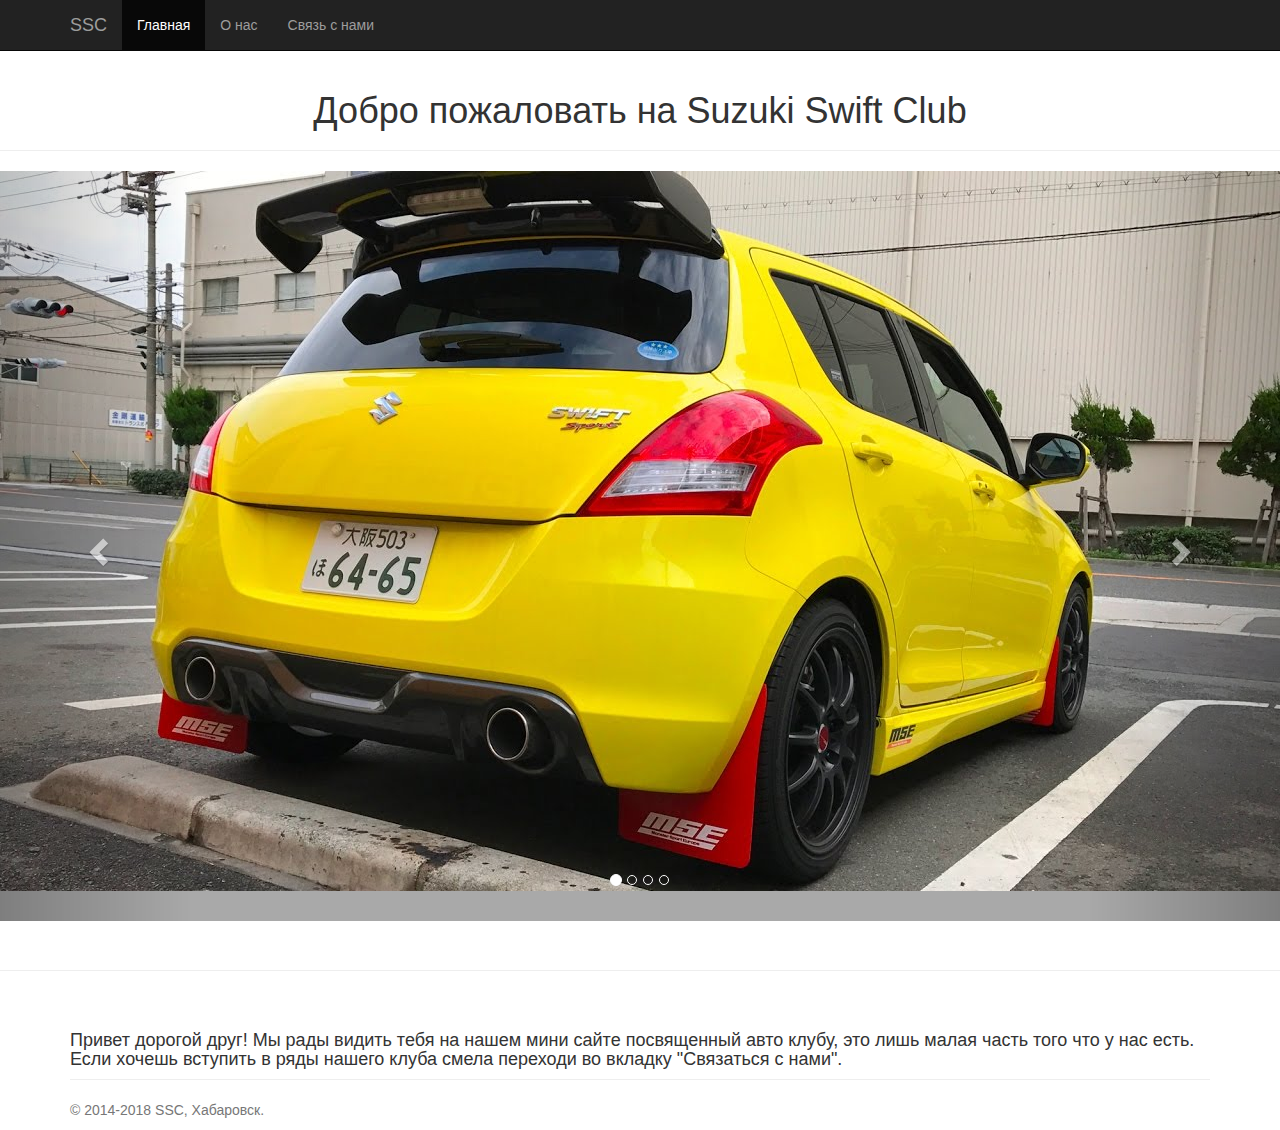
<file: index.html>
<!DOCTYPE html>
<html lang="en">
    <head>
        <title>SSC</title>
        <meta charset="UTF-8">
        <meta name="viewport" content="width=device-width, initial-scale=1">
       
        <!--script src="../js/holder.min.js"> </script-->
        <!--script src="../js/jquery.min.js"></script-->

        <!--спецом для карусели костыль на пробу-->
        <link href="../css/carousel.css" rel="stylesheet">
         <link href="../css/bootstrap.css" rel="stylesheet">
        
     
    </head>
    <body>
       <nav class="navbar navbar-static-top navbar-inverse">
      <div class="container">
        <div class="navbar-header">
          <button type="button" class="navbar-toggle collapsed"
           data-toggle="collapse" data-target="#navbar" aria-expanded="false" aria-controls="navbar">
            <span class="sr-only">Toggle navigation</span>
            <span class="icon-bar"></span>
            <span class="icon-bar"></span>
            <span class="icon-bar"></span>
          </button>
          <a class="navbar-brand" href="#">SSC</a>
        </div>
        <div id="navbar" class="collapse navbar-collapse">
          <ul class="nav navbar-nav">
            <li class="active"><a href="#">Главная</a></li>
            <li><a href="../cont/about.html">О нас</a></li>
            <li><a href="../cont/contact.html">Связь с нами</a></li>
          </ul>
        </div><!-- /.nav-collapse--> 
      </div><!-- /.container -->
    </nav><!-- /.navbar -->

     <div class="page-header">
        <h1> <center> Добро пожаловать на Suzuki Swift Club</center> </h1>
      </div>
      <!--Пидорская карусель-->
      </div>
      <div id="main" class="carousel slide" data-ride="carousel">
        <ol class="carousel-indicators">
          <li data-target="#carousel-example-generic" data-slide-to="0" class="active"></li>
          <li data-target="#carousel-example-generic" data-slide-to="1"></li>
          <li data-target="#carousel-example-generic" data-slide-to="2"></li>
          <li data-target="#carousel-example-generic" data-slide-to="3"></li>
        </ol>
        <div class="carousel-inner" role="listbox">
          <div class="item active">
            <img src="../img/sl_1.jpg" alt="First slide">
          </div>
          <div class="item">
            <img src="../img/sl_2.jpg" alt="Second slide">
          </div>
          <!--div class="item">
            <img data-src="../on_git/img/sl_4.jpg" alt="Third slide">
          </div-->
          <div class="item">
            <!--div class="view hm-black-light"-->
            <img src="../img/sl_6.jpg" alt="four slide">
            <!--div class="mask"> </div-->
          
        </div>
          <div class="item">
            <img src="../img/sl_8.jpg" alt="five slide" >
          </div>
        </div>
        <a class="left carousel-control" href="#main" role="button" data-slide="prev">
          <span class="glyphicon glyphicon-chevron-left" aria-hidden="true"></span>
          <span class="sr-only">Previous</span>
        </a>
        <a class="right carousel-control" href="#main" role="button" data-slide="next">
          <span class="glyphicon glyphicon-chevron-right" aria-hidden="true"></span>
          <span class="sr-only">Next</span>
        </a>
      </div>
      
      <!-- делает полоску под текстом-->
      <div class="page-header">
      </div>

    <div class="container">
    <h4 class="page-header">Привет дорогой друг! Мы рады видить тебя на нашем мини сайте посвященный  авто клубу, это лишь малая часть того что у нас есть. Если хочешь вступить в ряды нашего клуба смела переходи во вкладку "Связаться с нами".  </h4>
<!--h3 class="page-header">Такая возможность переключения создает дополнительный промежуточный
вариант установки, который называется минимальным интерфейсом серве-
ра (Minimal Server Interface). Получить данный вариант интерфейса можно
установив сервер с графическим интерфейсом, а затем переключившись на
вариант установки основных компонентов. При использовании минимального интерфейса сервера доступны консоль управления Microsoft (Microsoft
Management Console, MMC), диспетчер серверов (Server Manager) и набор
средств из панели управления (Control Panel).</h3-->
    </div>

    <!--Footer-->
   <footer class="footer">
        <div class="container">
        <p class="text-muted">&copy; 2014-2018 SSC, Хабаровск.</p>
        </div>
      </footer>
   <script src="https://cdnjs.cloudflare.com/ajax/libs/jquery/3.2.1/jquery.js"></script>
   <script src="../js/bootstrap.js"></script>
    </body>
  
</html>
</file>
<file: css/carousel.css>
/* CUSTOMIZE THE CAROUSEL
-------------------------------------------------- */

/* Carousel base class */

.carousel {
  height: 90%;
  margin-bottom: 10px;
}
/* Since positioning the image, we need to help out the caption */
.carousel-caption {
  z-index: 8;
}

/* Declare heights because of positioning of img element */
.carousel .item {
  height: 750px;
  background-color: darkgray;
}
.carousel-inner > .item > img {
  position: absolute;
  top: 0;
  left: 0;
  min-width: 70%;
  height: 90%;
  background: rgba(60,60,60,0);
}
</file>
